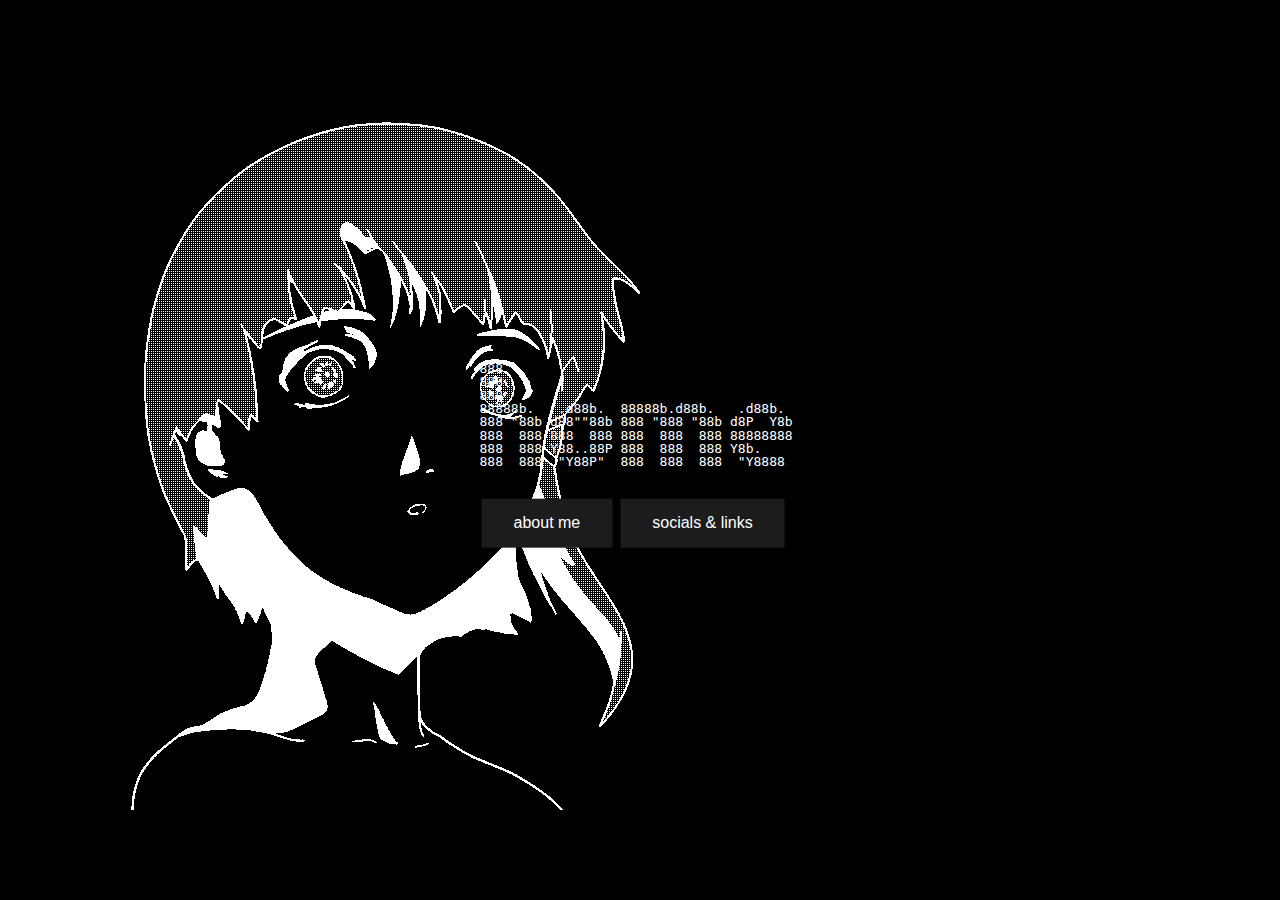
<file: index.html>
<!DOCTYPE html>
<html>
  <head>
    <title>home</title>

    <link rel="shortcut icon" type="image/x-icon" href="/images/favicon.ico?">
    <link rel="stylesheet" href="/css/main.css">
  </head>
  <body>
    <div class="content">
      <pre class="special center">
888                                      
888                                      
888                                      
88888b.   .d88b.  88888b.d88b.   .d88b.  
888 "88b d88""88b 888 "888 "88b d8P  Y8b 
888  888 888  888 888  888  888 88888888 
888  888 Y88..88P 888  888  888 Y8b.     
888  888  "Y88P"  888  888  888  "Y8888  
      </pre>
      
      <a href="/about-me" class="pagebutton">about me</a>
      <a href="/links" class="pagebutton">socials & links</a>
      </div>
  </body>
</html>
</file>
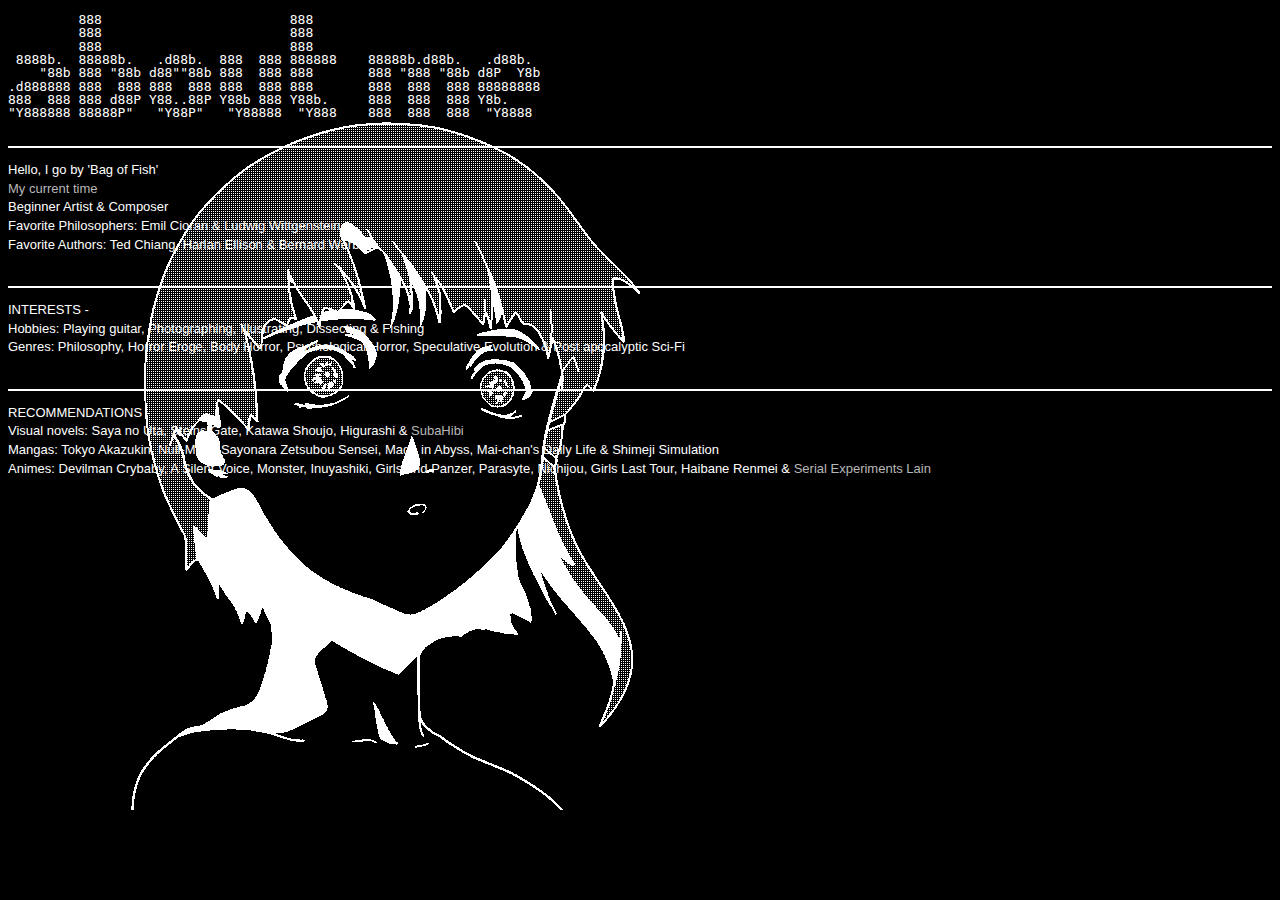
<file: about-me/index.html>
<!DOCTYPE html>
<html>
  <head>
    <title>about me</title>

    <link rel="shortcut icon" type="image/x-icon" href="/images/favicon.ico?">
    <link rel="stylesheet" href="/css/main.css">
  </head>
  <body>
    <pre class="special">
         888                        888                              
         888                        888                              
         888                        888                              
 8888b.  88888b.   .d88b.  888  888 888888    88888b.d88b.   .d88b.  
    "88b 888 "88b d88""88b 888  888 888       888 "888 "88b d8P  Y8b 
.d888888 888  888 888  888 888  888 888       888  888  888 88888888 
888  888 888 d88P Y88..88P Y88b 888 Y88b.     888  888  888 Y8b.     
"Y888888 88888P"   "Y88P"   "Y88888  "Y888    888  888  888  "Y8888  
    </pre>
    <hr>
    <pre>
Hello, I go by 'Bag of Fish'
<a href="https://time.is/KST">My current time</a>
Beginner Artist & Composer
Favorite Philosophers: Emil Cioran & Ludwig Wittgenstein
Favorite Authors: Ted Chiang, Harlan Ellison & Bernard Werber
    </pre>
    <hr>
    <pre>
INTERESTS -
Hobbies: Playing guitar, Photographing, Illustrating, Dissecting & Fishing
Genres: Philosophy, Horror Eroge, Body Horror, Psychological Horror, Speculative Evolution & Post apocalyptic Sci-Fi
    </pre>
    <hr>
    <pre>
RECOMMENDATIONS -
Visual novels: Saya no Uta, Steins;Gate, Katawa Shoujo, Higurashi & <a href="https://soratosekai.wordpress.com/2017/09/13/subahibi-narrative/">SubaHibi</a>
Mangas: Tokyo Akazukin, Null-Meta, Sayonara Zetsubou Sensei, Made in Abyss, Mai-chan's Daily Life & Shimeji Simulation
Animes: Devilman Crybaby, A Silent Voice, Monster, Inuyashiki, Girls und Panzer, Parasyte, Nichijou, Girls Last Tour, Haibane Renmei & <a href="https://bagoffish.github.io/lain">Serial Experiments Lain</a>
  </pre>
  </body>
  </html>
</file>
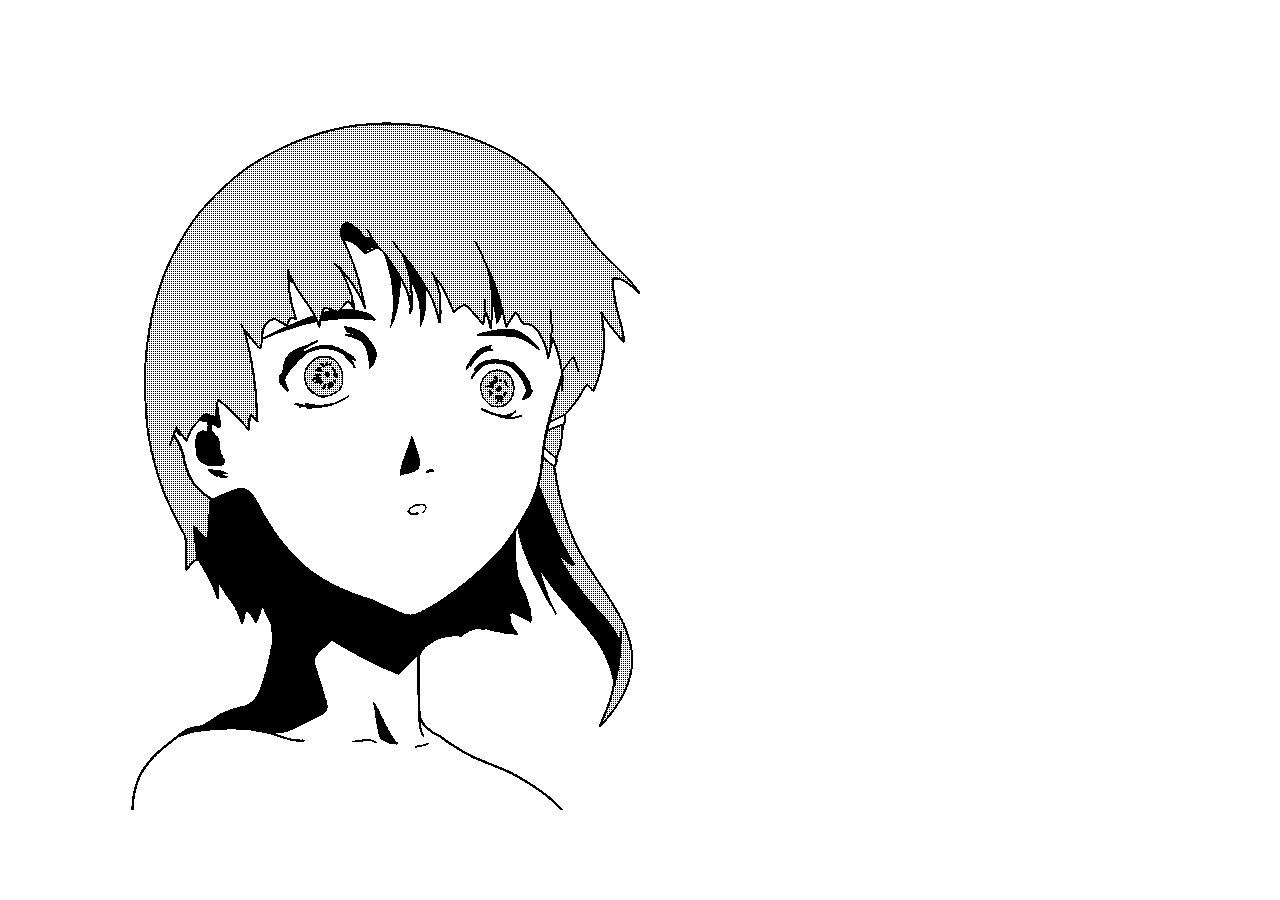
<file: lain/index.html>
<!DOCTYPE html><html><head>
    <title>let's all love lain</title>

    <link rel="shortcut icon" type="image/x-icon" href="/images/favicon.ico?">
    <link rel="stylesheet" href="/css/main.css">
    <pre class="special">
        <link rel="stylesheet" type="text/css" href="css/fgl.css">
    </head>
<body>
</body></html>
</file>
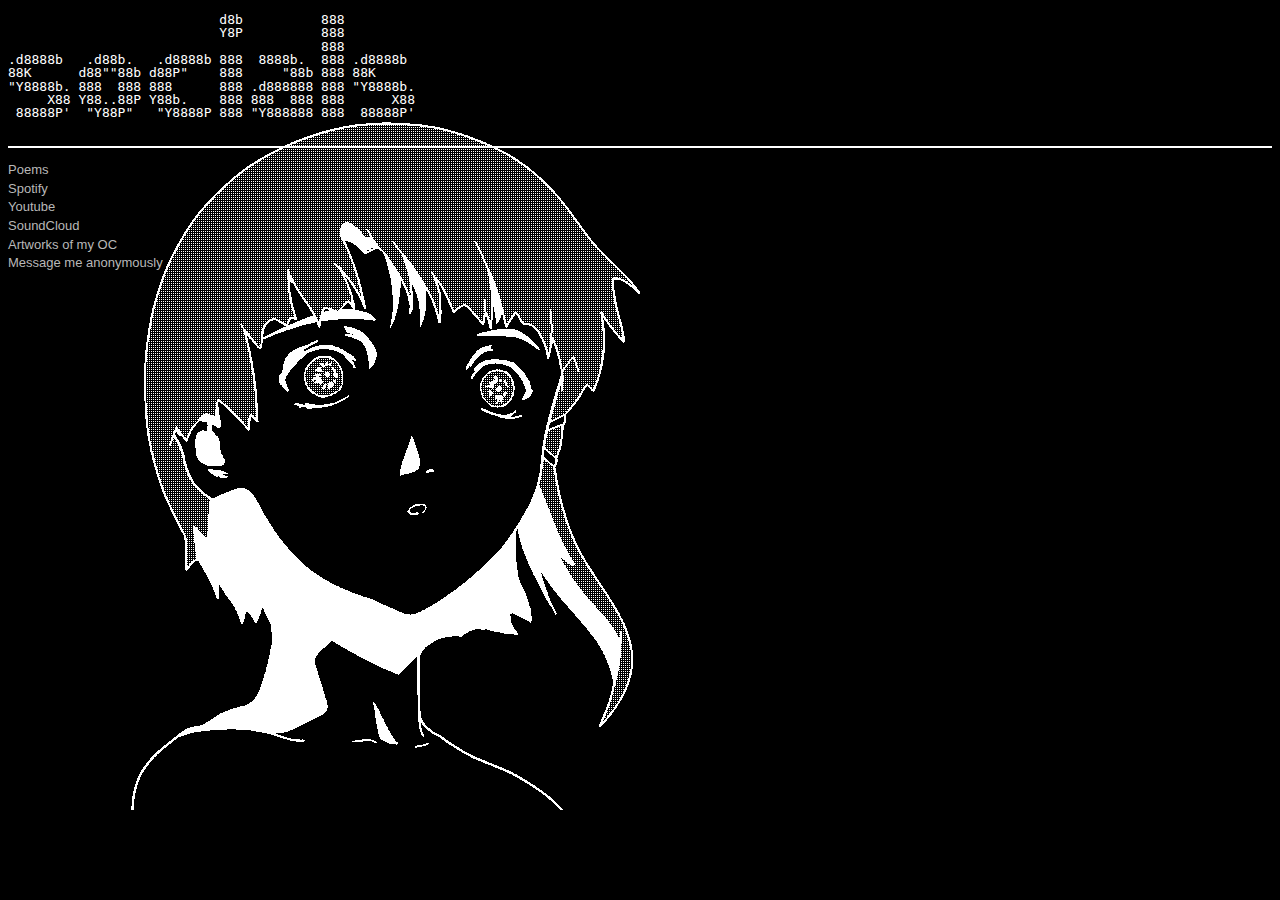
<file: links/index.html>
<!DOCTYPE html>
<html>
  <head>
    <title>socials</title>

    <link rel="shortcut icon" type="image/x-icon" href="/images/favicon.ico?">
    <link rel="stylesheet" href="/css/main.css">
  </head>
  <body>
    <pre class="special">
                           d8b          888          
                           Y8P          888          
                                        888          
.d8888b   .d88b.   .d8888b 888  8888b.  888 .d8888b  
88K      d88""88b d88P"    888     "88b 888 88K      
"Y8888b. 888  888 888      888 .d888888 888 "Y8888b. 
     X88 Y88..88P Y88b.    888 888  888 888      X88 
 88888P'  "Y88P"   "Y8888P 888 "Y888888 888  88888P' 
    </pre>
    <hr>
    <pre>
<a href="https://bagoffish.github.io/poems">Poems</a>
<a href="https://open.spotify.com/user/31c5k3olrsrvyfeldxjvklzs7omy">Spotify</a>
<a href="https://youtube.com/@BagOfFish">Youtube</a>
<a href="https://soundcloud.com/bagoffish">SoundCloud</a>
<a href="https://imgur.com/a/rtcHHK6">Artworks of my OC</a>
<a href="https://tellonym.me/bagoffish">Message me anonymously</a>
  </body>
  </html>
</file>
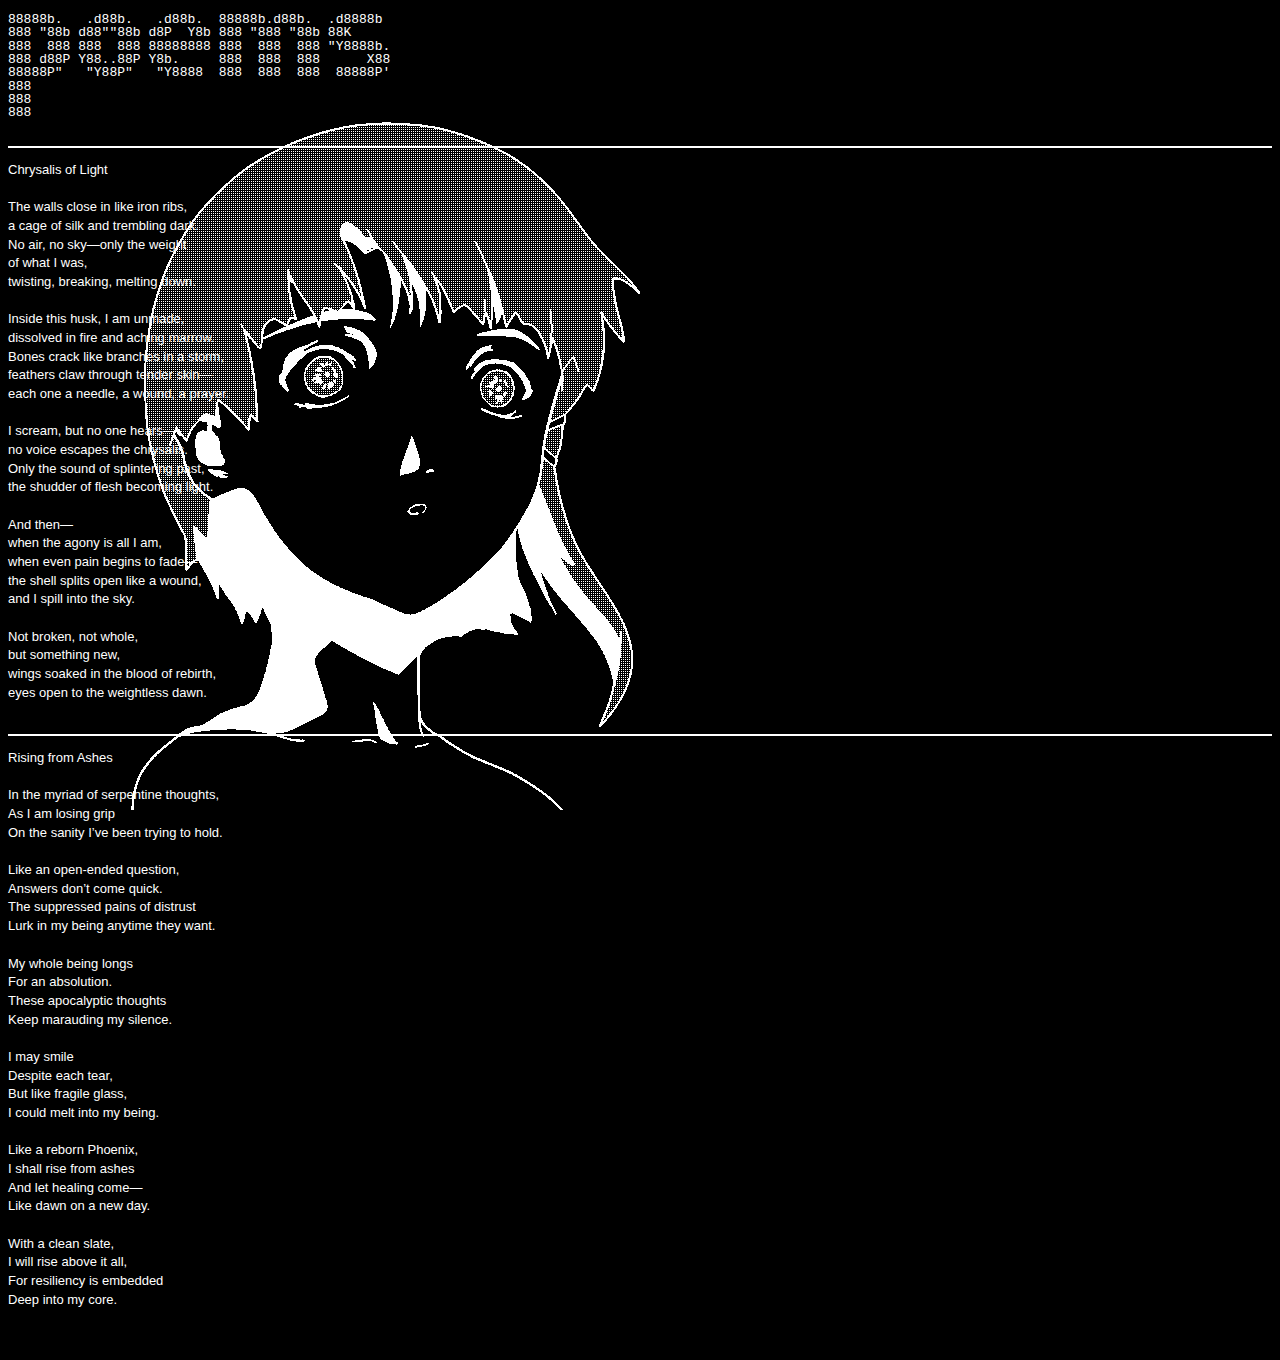
<file: poems/index.html>
<!DOCTYPE html>
<html>
  <head>
    <title>poems</title>

    <link rel="shortcut icon" type="image/x-icon" href="/images/favicon.ico?">
    <link rel="stylesheet" href="/css/main.css">
  </head>
  <body>
    <pre class="special">
88888b.   .d88b.   .d88b.  88888b.d88b.  .d8888b 
888 "88b d88""88b d8P  Y8b 888 "888 "88b 88K     
888  888 888  888 88888888 888  888  888 "Y8888b.
888 d88P Y88..88P Y8b.     888  888  888      X88
88888P"   "Y88P"   "Y8888  888  888  888  88888P'
888
888
888
    </pre>
    <hr>
    <pre>
Chrysalis of Light

The walls close in like iron ribs,
a cage of silk and trembling dark.
No air, no sky—only the weight
of what I was,
twisting, breaking, melting down.

Inside this husk, I am unmade,
dissolved in fire and aching marrow.
Bones crack like branches in a storm,
feathers claw through tender skin—
each one a needle, a wound, a prayer.

I scream, but no one hears—
no voice escapes the chrysalis.
Only the sound of splintering past,
the shudder of flesh becoming light.

And then—
when the agony is all I am,
when even pain begins to fade—
the shell splits open like a wound,
and I spill into the sky.

Not broken, not whole,
but something new,
wings soaked in the blood of rebirth,
eyes open to the weightless dawn.
    </pre>
    <hr>
    <pre>
Rising from Ashes

In the myriad of serpentine thoughts,
As I am losing grip
On the sanity I’ve been trying to hold.

Like an open-ended question,
Answers don’t come quick.
The suppressed pains of distrust
Lurk in my being anytime they want.

My whole being longs
For an absolution.
These apocalyptic thoughts
Keep marauding my silence.

I may smile
Despite each tear,
But like fragile glass,
I could melt into my being.

Like a reborn Phoenix,
I shall rise from ashes
And let healing come—
Like dawn on a new day.

With a clean slate,
I will rise above it all,
For resiliency is embedded
Deep into my core.
  </body>
  </html>
</file>
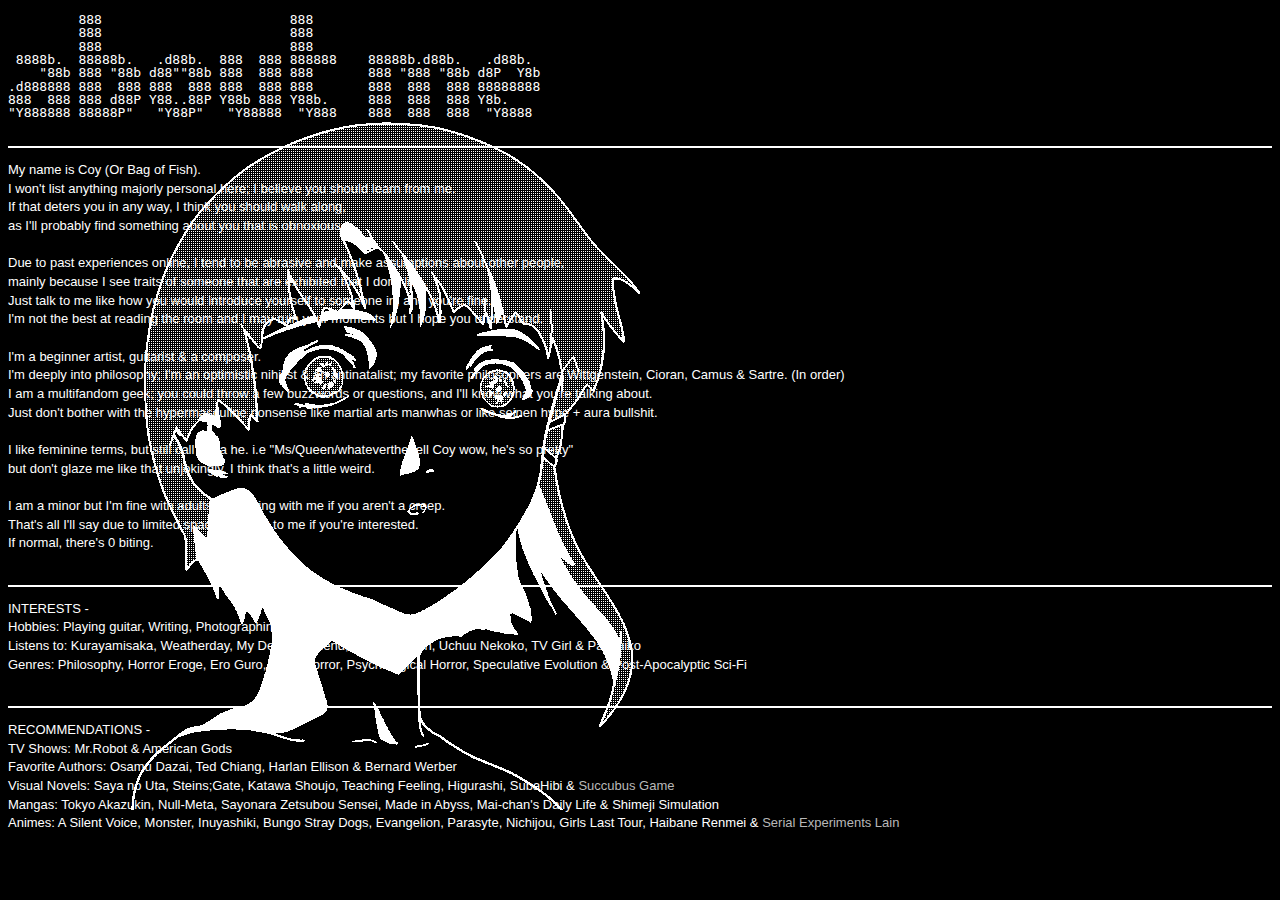
<file: about-me.html>
<!DOCTYPE html>
<html lang="en">
<head>
  <meta charset="UTF-8">
  <meta name="viewport" content="width=device-width, initial-scale=1.0">
  <title>about me</title>
  <link rel="shortcut icon" type="image/x-icon" href="/images/favicon.ico">
  <link rel="stylesheet" href="/css/main.css">

  <meta property="og:image" content="https://bagof.fish/images/image.jpg">
  <meta property="og:url" content="https://bagof.fish">
  <meta property="og:type" content="website">
</head>
<body>
  <pre class="special">
         888                        888                              
         888                        888                              
         888                        888                              
 8888b.  88888b.   .d88b.  888  888 888888    88888b.d88b.   .d88b.  
    "88b 888 "88b d88""88b 888  888 888       888 "888 "88b d8P  Y8b 
.d888888 888  888 888  888 888  888 888       888  888  888 88888888 
888  888 888 d88P Y88..88P Y88b 888 Y88b.     888  888  888 Y8b.     
"Y888888 88888P"   "Y88P"   "Y88888  "Y888    888  888  888  "Y8888  
  </pre>
  <hr>
  <pre>
My name is Coy (Or Bag of Fish). 
I won't list anything majorly personal here; I believe you should learn from me.
If that deters you in any way, I think you should walk along, 
as I'll probably find something about you that is obnoxious.

Due to past experiences online, I tend to be abrasive and make assumptions about other people, 
mainly because I see traits of someone that are exhibited that I don't like. 
Just talk to me like how you would introduce yourself to someone irl, and you're fine.
I'm not the best at reading the room and I may ruin your moments but I hope you understand.

I'm a beginner artist, guitarist & a composer. 
I'm deeply into philosophy; I'm an optimistic nihilist & an antinatalist; my favorite philosophers are Wittgenstein, Cioran, Camus & Sartre. (In order)
I am a multifandom geek; you could throw a few buzzwords or questions, and I'll know what you're talking about. 
Just don't bother with the hypermasculine nonsense like martial arts manwhas or like seinen hype + aura bullshit.

I like feminine terms, but still call me a he. i.e "Ms/Queen/whateverthehell Coy wow, he's so pretty" 
but don't glaze me like that unjokingly, I think that's a little weird.

I am a minor but I'm fine with adults interacting with me if you aren't a creep.
That's all I'll say due to limited space, just talk to me if you're interested. 
If normal, there's 0 biting.
  </pre>
  <hr>
  <pre>
INTERESTS -
Hobbies: Playing guitar, Writing, Photographing, Illustrating & Dissecting
Listens to: Kurayamisaka, Weatherday, My Dead Girlfriend, Soutaiseiriron, Uchuu Nekoko, TV Girl & Panchiko
Genres: Philosophy, Horror Eroge, Ero Guro, Body Horror, Psychological Horror, Speculative Evolution & Post-Apocalyptic Sci-Fi
  </pre>
  <hr>
  <pre>
RECOMMENDATIONS -
TV Shows: Mr.Robot & American Gods
Favorite Authors: Osamu Dazai, Ted Chiang, Harlan Ellison & Bernard Werber
Visual Novels: Saya no Uta, Steins;Gate, Katawa Shoujo, Teaching Feeling, Higurashi, SubaHibi & <a href="https://hypnosis-lab.itch.io/succubus-game">Succubus Game</a>
Mangas: Tokyo Akazukin, Null-Meta, Sayonara Zetsubou Sensei, Made in Abyss, Mai-chan's Daily Life & Shimeji Simulation
Animes: A Silent Voice, Monster, Inuyashiki, Bungo Stray Dogs, Evangelion, Parasyte, Nichijou, Girls Last Tour, Haibane Renmei & <a href="https://bagoffish.github.io/lain">Serial Experiments Lain</a>
  </pre>
</body>
</html>
</file>
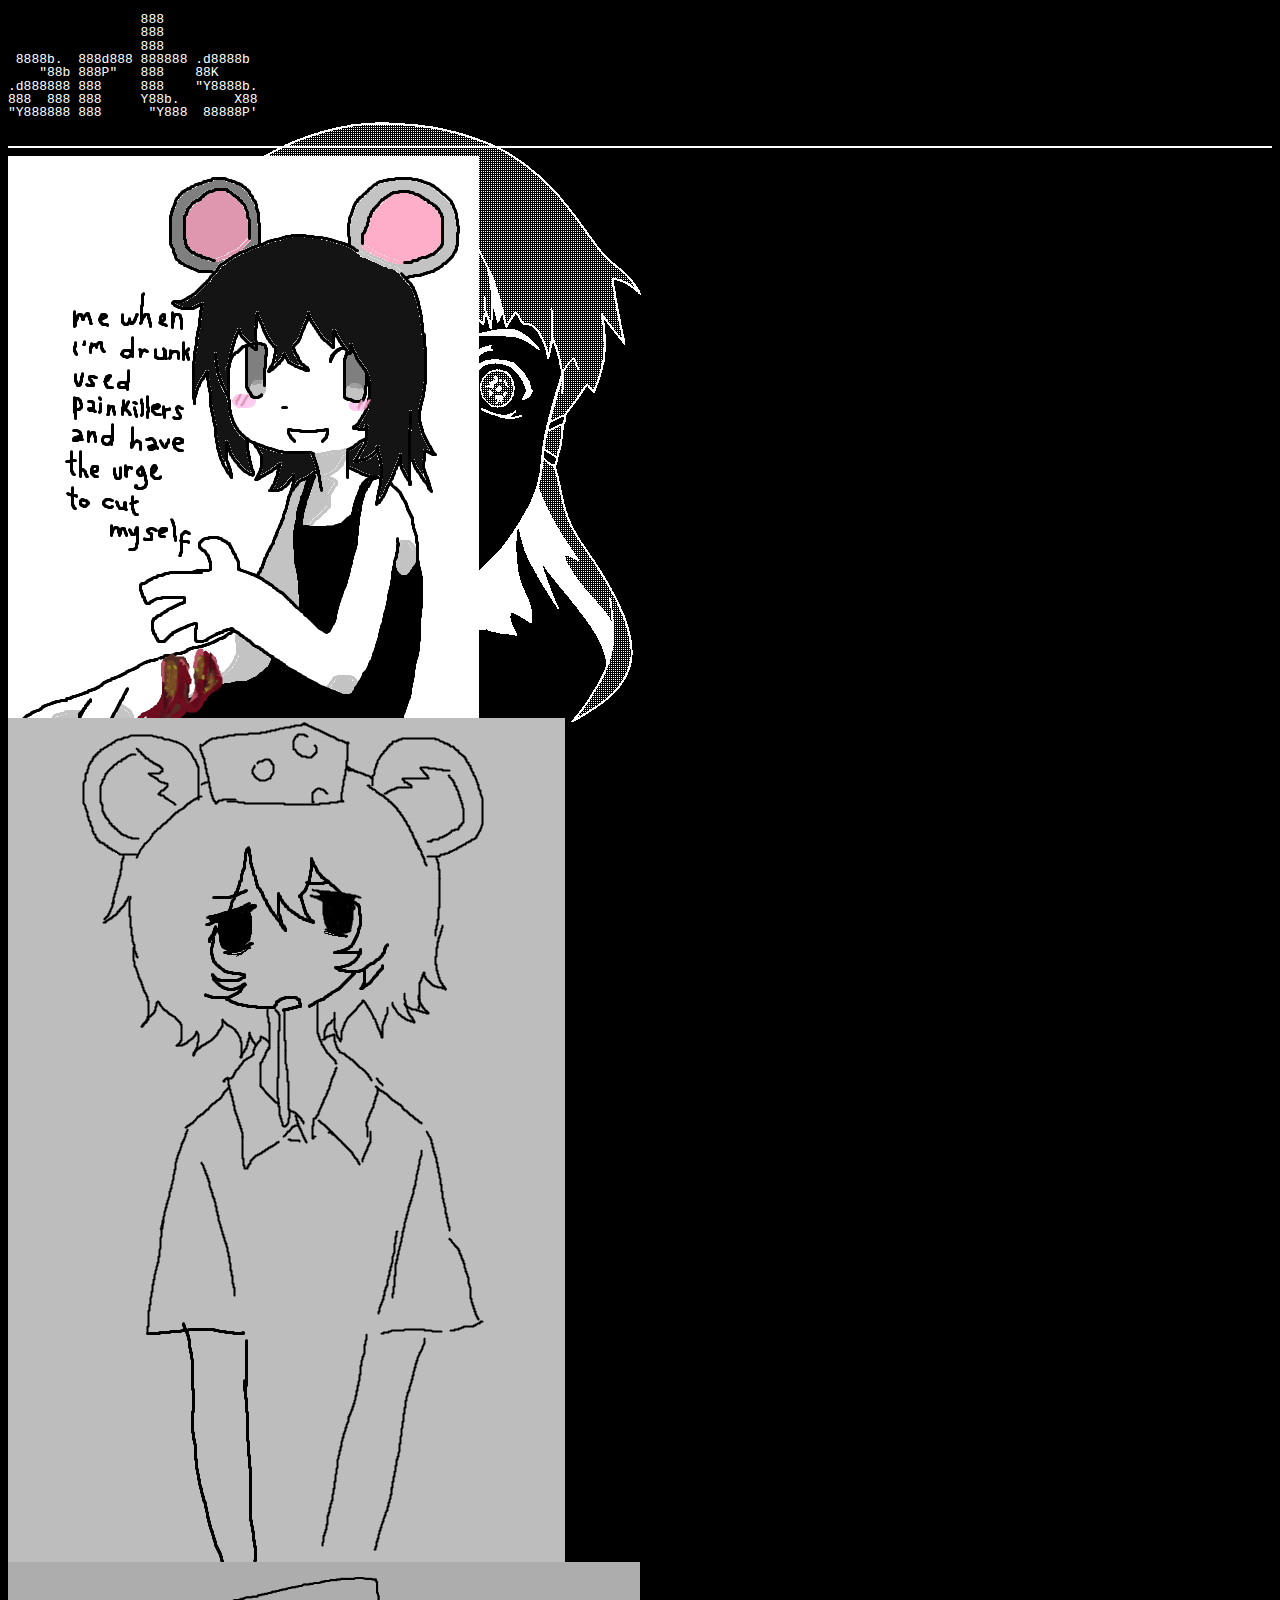
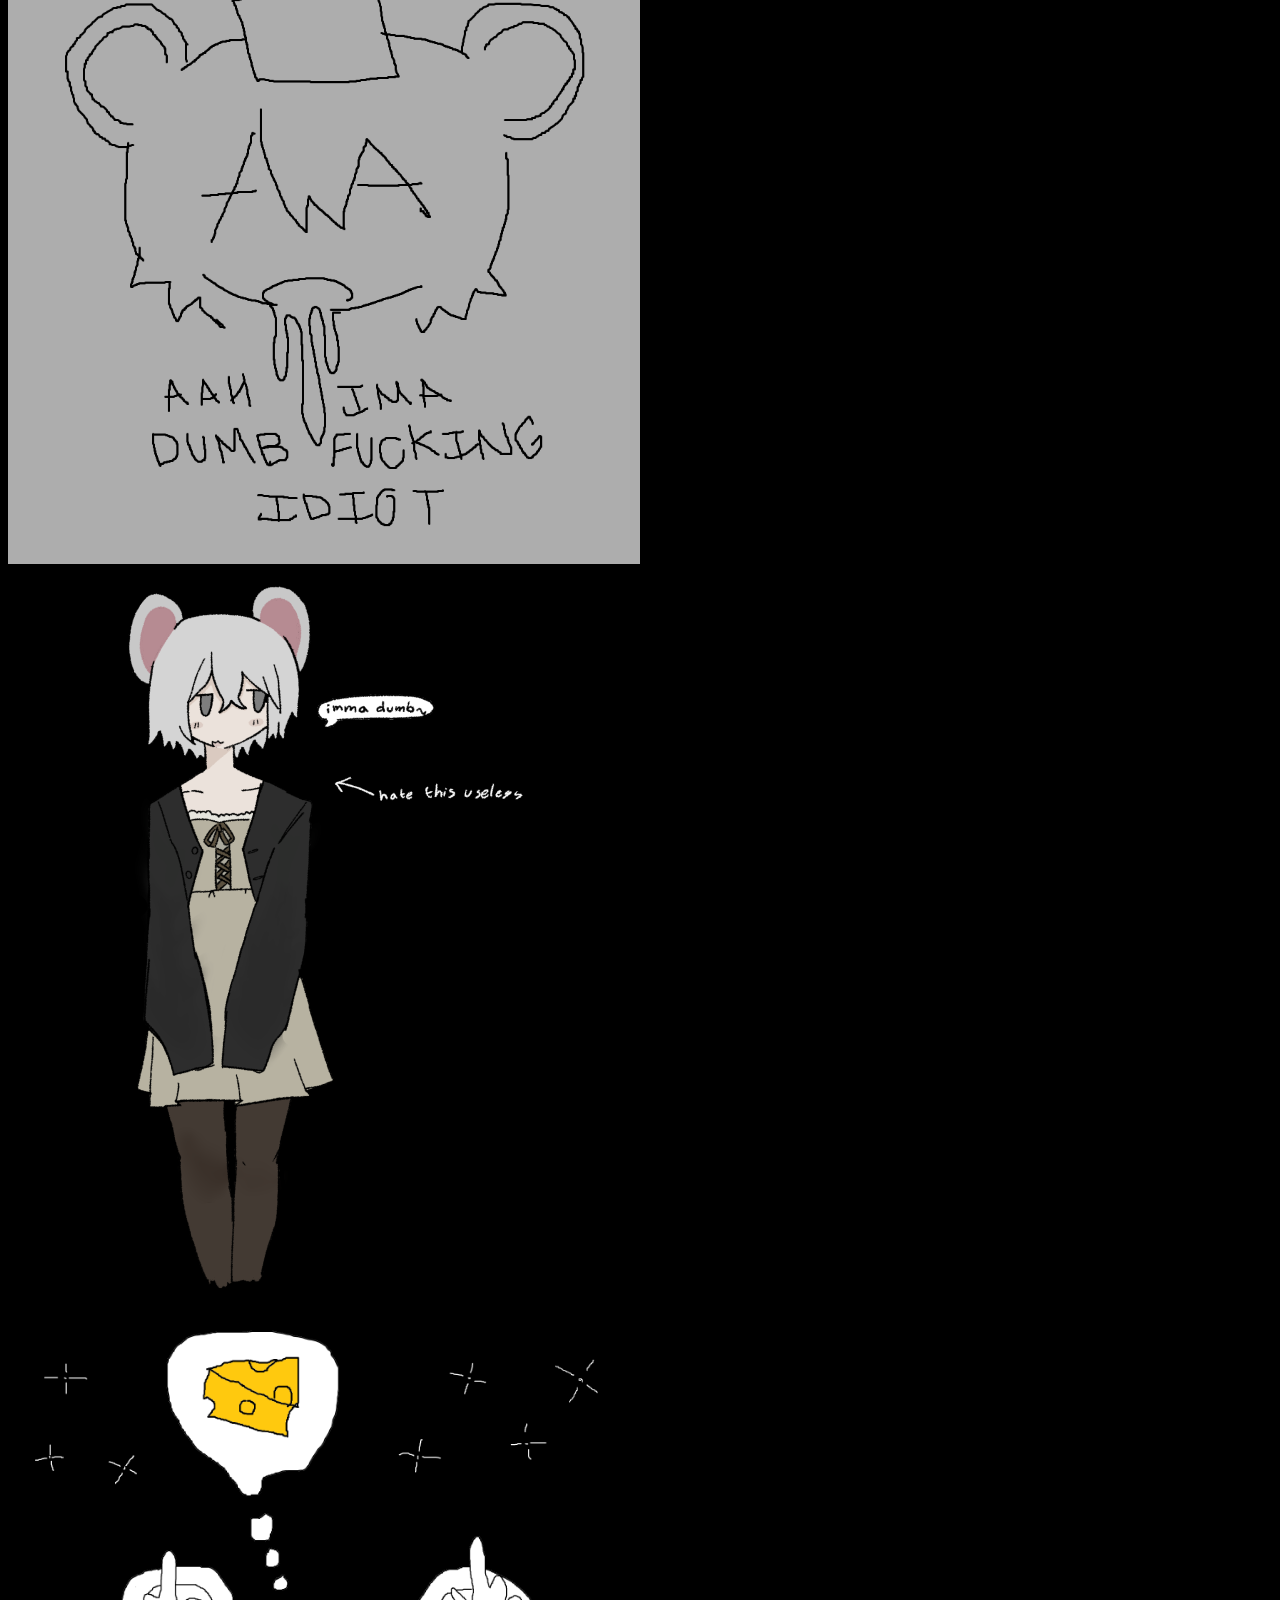
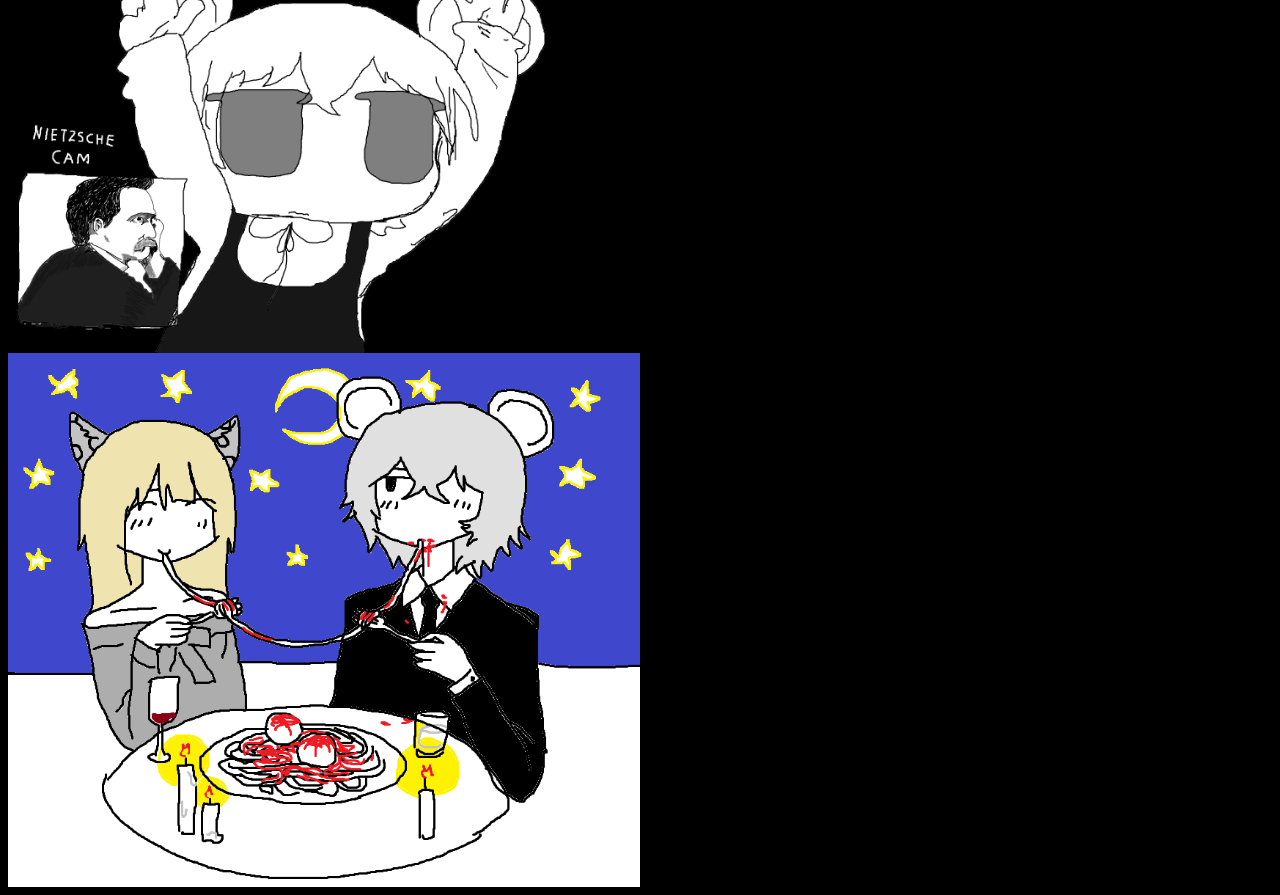
<file: arts.html>
<!DOCTYPE html>
<html lang="en">
<head>
  <meta charset="UTF-8">
  <meta name="viewport" content="width=device-width, initial-scale=1.0">
  <title>arts</title>
  <link rel="shortcut icon" type="image/x-icon" href="/images/favicon.ico">
  <link rel="stylesheet" href="/css/main.css">

  <meta property="og:image" content="https://bagof.fish/images/image.jpg">
  <meta property="og:url" content="https://bagof.fish">
  <meta property="og:type" content="website">

  <style>
    .images img {
      max-width: 50%;   /* makes sure images never overflow screen */
      height: auto;      /* keeps aspect ratio */
      display: block;
    }
  </style>
</head>
<body>
  <pre class="special">
                 888
                 888
                 888
 8888b.  888d888 888888 .d8888b 
    "88b 888P"   888    88K     
.d888888 888     888    "Y8888b.
888  888 888     Y88b.       X88
"Y888888 888      "Y888  88888P'
  </pre>
  <hr>
  <div class="images">
    <img src="images/image1.png" alt="image1">
    <img src="images/image2.png" alt="image2">
    <img src="images/image3.png" alt="image3">
    <img src="images/image4.png" alt="image4">
    <img src="images/image5.png" alt="image5">
    <img src="images/image6.png" alt="image6">
  </div>
</body>
</html>
</file>
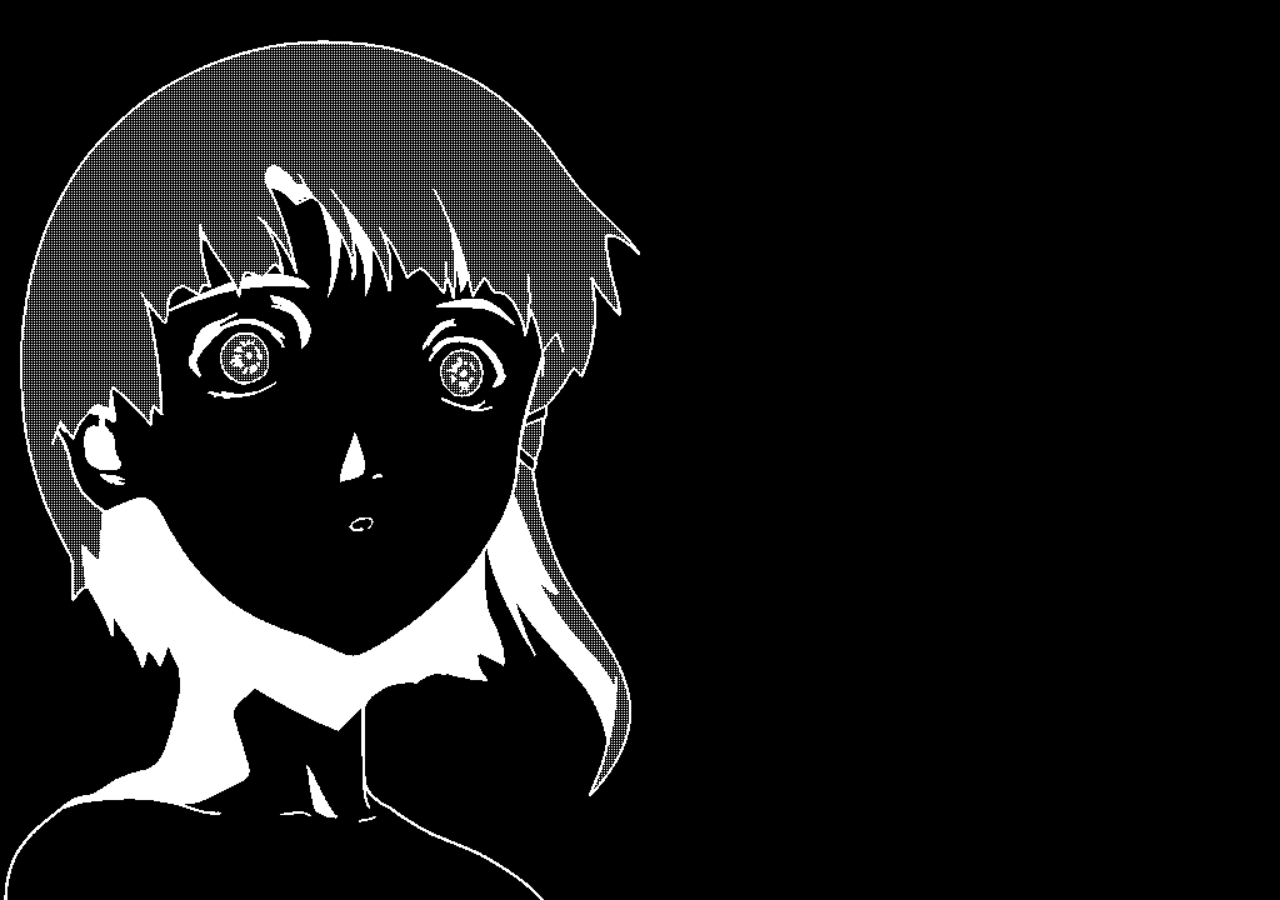
<file: lain.html>
<!DOCTYPE html>
<html lang="en">
<head>
  <meta charset="UTF-8">
  <meta name="viewport" content="width=device-width, initial-scale=1.0">
  <title>let's all love lain</title>
  <link rel="shortcut icon" type="image/x-icon" href="/images/favicon.ico">

  <meta property="og:image" content="https://bagof.fish/images/image.jpg">
  <meta property="og:url" content="https://bagof.fish">
  <meta property="og:type" content="website">
  <style>
    html, body {
      height: 100%;
      margin: 0;
      padding: 0;
      background-color: #000000;
    }

    body {
      background-image: url("/images/lain.gif");
      background-repeat: no-repeat;
      background-position: center;
      background-size: cover; 
    }
  </style>
</head>
<body>
</body>
</html>
</file>
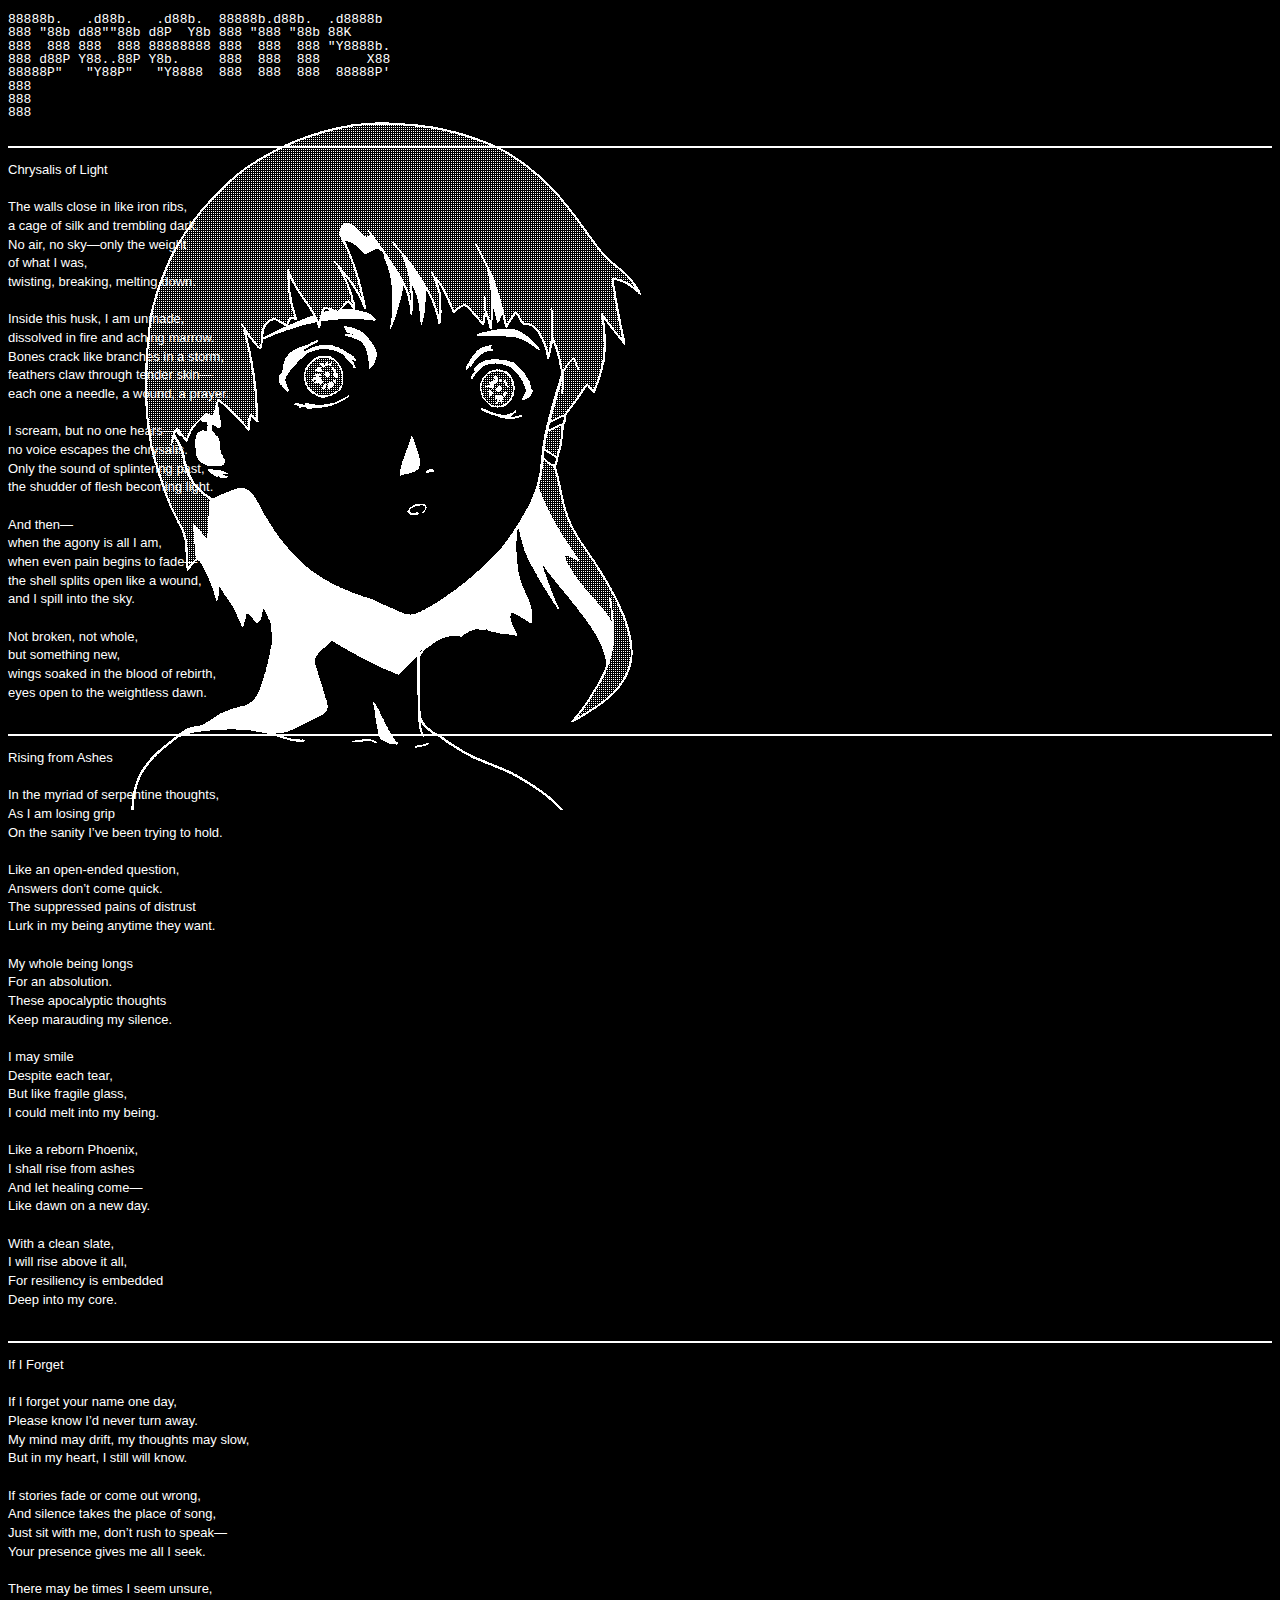
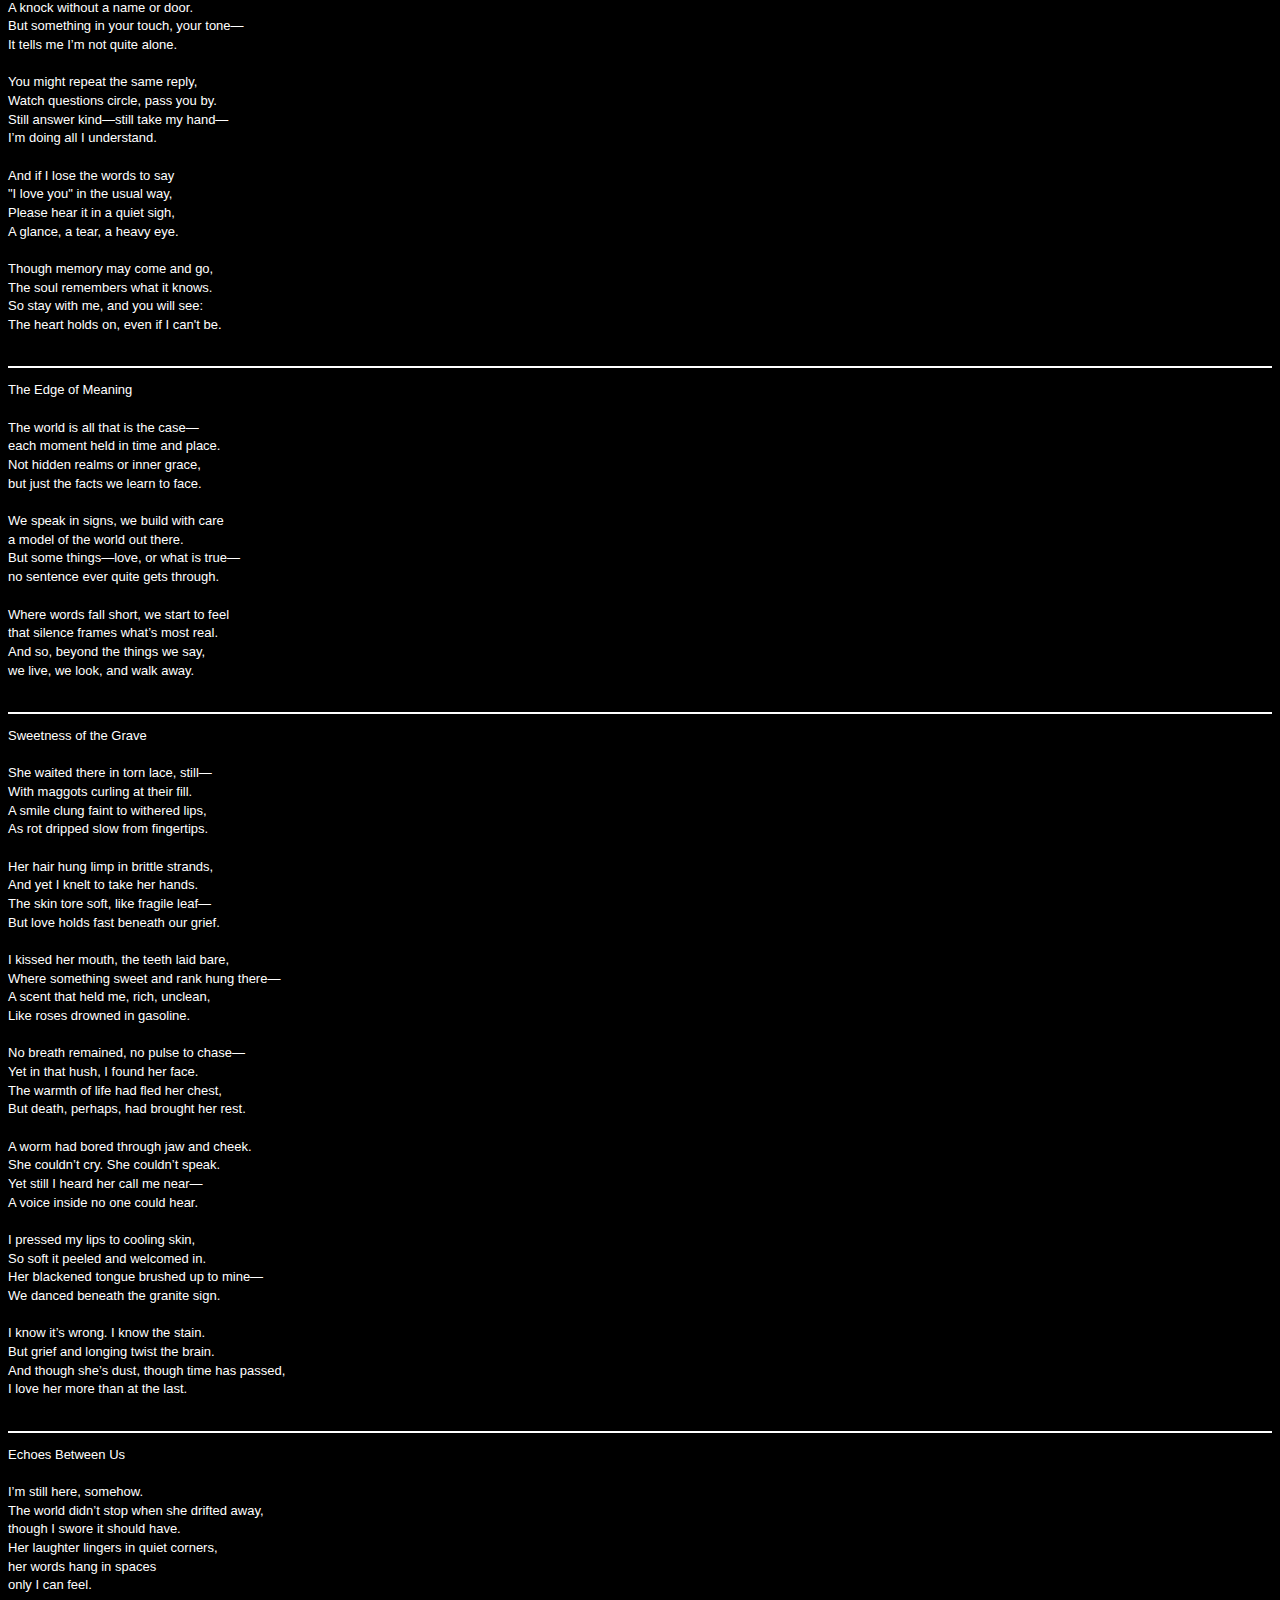
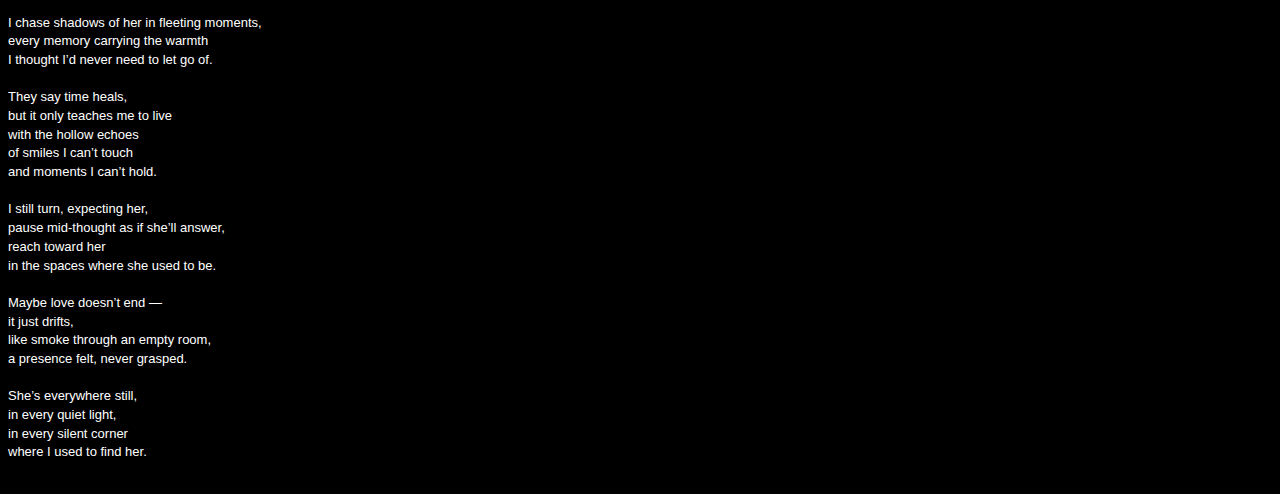
<file: poems.html>
<!DOCTYPE html>
<html lang="en">
<head>
  <meta charset="UTF-8">
  <meta name="viewport" content="width=device-width, initial-scale=1.0">
  <title>poems</title>
  <link rel="shortcut icon" type="image/x-icon" href="/images/favicon.ico">
  <link rel="stylesheet" href="/css/main.css">

  <meta property="og:image" content="https://bagof.fish/images/image.jpg">
  <meta property="og:url" content="https://bagof.fish">
  <meta property="og:type" content="website">
</head>
<body>
  <pre class="special">
88888b.   .d88b.   .d88b.  88888b.d88b.  .d8888b 
888 "88b d88""88b d8P  Y8b 888 "888 "88b 88K     
888  888 888  888 88888888 888  888  888 "Y8888b.
888 d88P Y88..88P Y8b.     888  888  888      X88
88888P"   "Y88P"   "Y8888  888  888  888  88888P'
888
888
888
  </pre>
  <hr>
  <pre>
Chrysalis of Light

The walls close in like iron ribs,
a cage of silk and trembling dark.
No air, no sky—only the weight
of what I was,
twisting, breaking, melting down.

Inside this husk, I am unmade,
dissolved in fire and aching marrow.
Bones crack like branches in a storm,
feathers claw through tender skin—
each one a needle, a wound, a prayer.

I scream, but no one hears—
no voice escapes the chrysalis.
Only the sound of splintering past,
the shudder of flesh becoming light.

And then—
when the agony is all I am,
when even pain begins to fade—
the shell splits open like a wound,
and I spill into the sky.

Not broken, not whole,
but something new,
wings soaked in the blood of rebirth,
eyes open to the weightless dawn.
  </pre>
  <hr>
  <pre>
Rising from Ashes

In the myriad of serpentine thoughts,
As I am losing grip
On the sanity I’ve been trying to hold.

Like an open-ended question,
Answers don’t come quick.
The suppressed pains of distrust
Lurk in my being anytime they want.

My whole being longs
For an absolution.
These apocalyptic thoughts
Keep marauding my silence.

I may smile
Despite each tear,
But like fragile glass,
I could melt into my being.

Like a reborn Phoenix,
I shall rise from ashes
And let healing come—
Like dawn on a new day.

With a clean slate,
I will rise above it all,
For resiliency is embedded
Deep into my core.
  </pre>
  <hr>
  <pre>
If I Forget

If I forget your name one day,
Please know I’d never turn away.
My mind may drift, my thoughts may slow,
But in my heart, I still will know.

If stories fade or come out wrong,
And silence takes the place of song,
Just sit with me, don’t rush to speak—
Your presence gives me all I seek.

There may be times I seem unsure,
A knock without a name or door.
But something in your touch, your tone—
It tells me I’m not quite alone.

You might repeat the same reply,
Watch questions circle, pass you by.
Still answer kind—still take my hand—
I’m doing all I understand.

And if I lose the words to say
"I love you" in the usual way,
Please hear it in a quiet sigh,
A glance, a tear, a heavy eye.

Though memory may come and go,
The soul remembers what it knows.
So stay with me, and you will see:
The heart holds on, even if I can't be.
  </pre>
  <hr>
  <pre>
The Edge of Meaning

The world is all that is the case—
each moment held in time and place.
Not hidden realms or inner grace,
but just the facts we learn to face.

We speak in signs, we build with care
a model of the world out there.
But some things—love, or what is true—
no sentence ever quite gets through.

Where words fall short, we start to feel
that silence frames what’s most real.
And so, beyond the things we say,
we live, we look, and walk away.
  </pre>
  <hr>
  <pre>
Sweetness of the Grave

She waited there in torn lace, still—
With maggots curling at their fill.
A smile clung faint to withered lips,
As rot dripped slow from fingertips.

Her hair hung limp in brittle strands,
And yet I knelt to take her hands.
The skin tore soft, like fragile leaf—
But love holds fast beneath our grief.

I kissed her mouth, the teeth laid bare,
Where something sweet and rank hung there—
A scent that held me, rich, unclean,
Like roses drowned in gasoline.

No breath remained, no pulse to chase—
Yet in that hush, I found her face.
The warmth of life had fled her chest,
But death, perhaps, had brought her rest.

A worm had bored through jaw and cheek.
She couldn’t cry. She couldn’t speak.
Yet still I heard her call me near—
A voice inside no one could hear.

I pressed my lips to cooling skin,
So soft it peeled and welcomed in.
Her blackened tongue brushed up to mine—
We danced beneath the granite sign.

I know it’s wrong. I know the stain.
But grief and longing twist the brain.
And though she’s dust, though time has passed,
I love her more than at the last.
  </pre>
  <hr>
  <pre>
Echoes Between Us

I’m still here, somehow.
The world didn’t stop when she drifted away,
though I swore it should have.
Her laughter lingers in quiet corners,
her words hang in spaces
only I can feel.

I chase shadows of her in fleeting moments,
every memory carrying the warmth
I thought I’d never need to let go of.

They say time heals,
but it only teaches me to live
with the hollow echoes
of smiles I can’t touch
and moments I can’t hold.

I still turn, expecting her,
pause mid-thought as if she’ll answer,
reach toward her
in the spaces where she used to be.

Maybe love doesn’t end —
it just drifts,
like smoke through an empty room,
a presence felt, never grasped.

She’s everywhere still,
in every quiet light,
in every silent corner
where I used to find her.
  </pre>
</body>
</html>
</file>
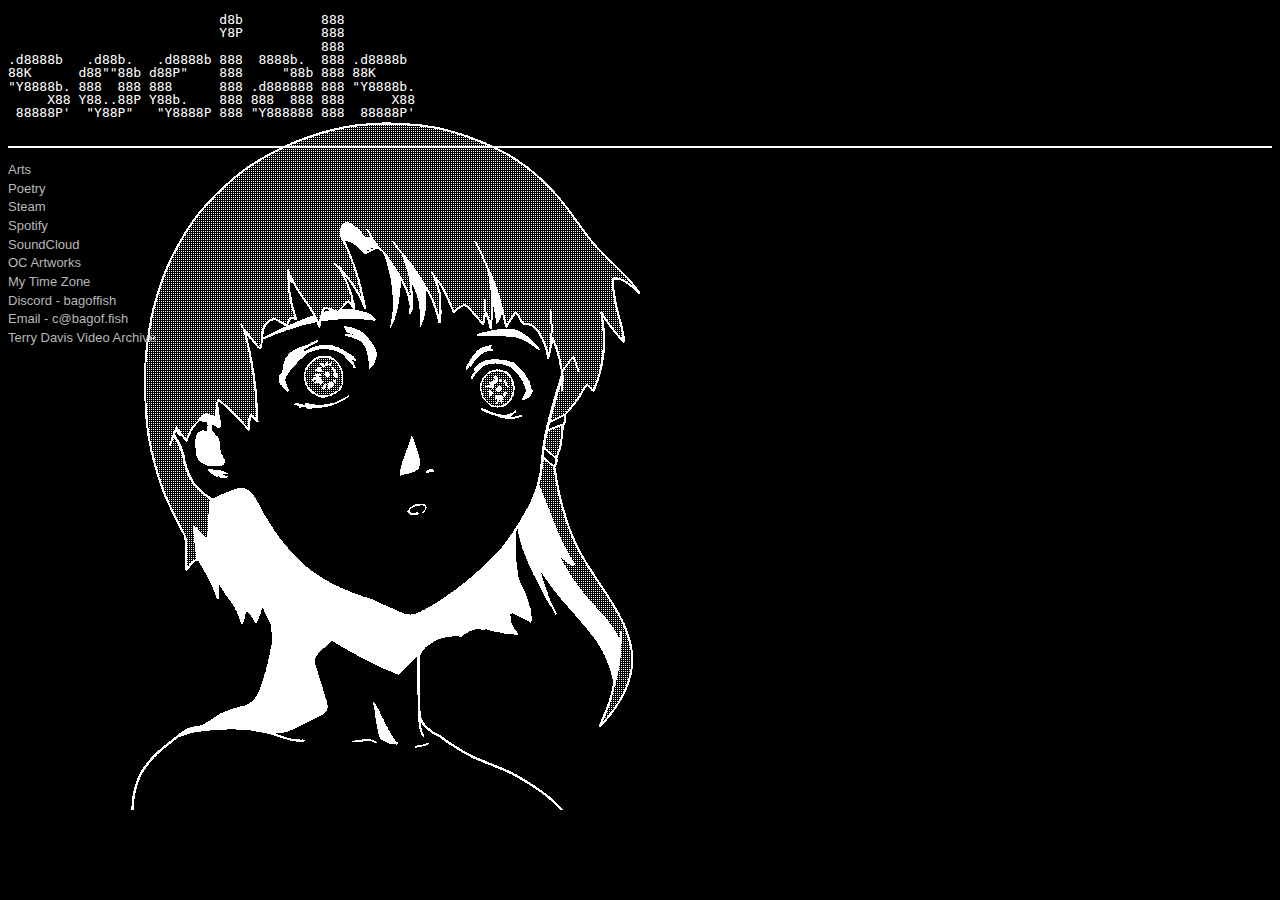
<file: socials.html>
<!DOCTYPE html>
<html lang="en">
<head>
  <meta charset="UTF-8">
  <meta name="viewport" content="width=device-width, initial-scale=1.0">
  <title>socials</title>
  <link rel="shortcut icon" type="image/x-icon" href="/images/favicon.ico">
  <link rel="stylesheet" href="/css/main.css">

  <meta property="og:image" content="https://bagof.fish/images/image.jpg">
  <meta property="og:url" content="https://bagof.fish">
  <meta property="og:type" content="website">
</head>
<body>
  <pre class="special">
                           d8b          888          
                           Y8P          888          
                                        888          
.d8888b   .d88b.   .d8888b 888  8888b.  888 .d8888b  
88K      d88""88b d88P"    888     "88b 888 88K      
"Y8888b. 888  888 888      888 .d888888 888 "Y8888b. 
     X88 Y88..88P Y88b.    888 888  888 888      X88 
 88888P'  "Y88P"   "Y8888P 888 "Y888888 888  88888P' 
  </pre>
  <hr>
  <pre>
<a href="https://bagof.fish/arts">Arts</a>
<a href="https://bagof.fish/poems">Poetry</a>
<a href="https://steamcommunity.com/id/interncel/">Steam</a>
<a href="https://open.spotify.com/user/31c5k3olrsrvyfeldxjvklzs7omy">Spotify</a>
<a href="https://soundcloud.com/bagoffish">SoundCloud</a>
<a href="https://imgur.com/a/9WPIA7n">OC Artworks</a>
<a href="https://time.is/KST">My Time Zone</a>
<a href="https://discordlookup.com/user/1349544756451082342">Discord - bagoffish</a>
<a href="mailto:c@bagof.fish">Email - c@bagof.fish</a>
<a href="https://www.youtube.com/playlist?list=PL9Nrx14Oa3qaSkzLhWvGsLq0OJ8XRy7WZ">Terry Davis Video Archive</a>
  </pre>
</body>
</html>
</file>
<file: css/main.css>
body {
    background: url("../images/lain.gif") fixed center no-repeat #000000;
    background-size: contain;
}

pre {
    color: #FFFFFF;
    font-family: Arial, sans-serif;
    font-size: 13px;
    line-height: 14pt;
}

hr {
    border: 1px solid #ffffff;
}

a {
    color: #b8b8b8;
    font-family: Arial, sans-serif;
    font-size: 13px;
    line-height: 14pt;
    text-decoration: none;
}

a:hover {
    color: #949494;
}

.special {
    color: #ffffff;
    font-family: monospace;
    line-height: 10pt;
}

.pagebutton {
    background-color: #1c1c1c;
    border: none;
    color: white;
    padding: 15px 32px;
    text-align: center;
    text-decoration: none;
    display: inline-block;
    font-size: 16px;
    margin: 4px 2px;
    font-family: Arial, sans-serif;
}

.pagebutton:hover {
    color: white;
}

.content {
    margin: 0;
    position: absolute;
    top: 50%;
    left: 50%;
    -ms-transform: translate(-50%, -50%);
    transform: translate(-50%, -50%);
}

.center {
    text-align: center;
}

.bigread {
    font-size: 50px;
}
</file>
<file: lain/css/fgl.css>
body {
    background: url("../images/lain.gif") fixed;
    background-position: center;
    background-repeat: no-repeat;
    background-color: #ffffff;
    background-size: contain;
}
</file>
